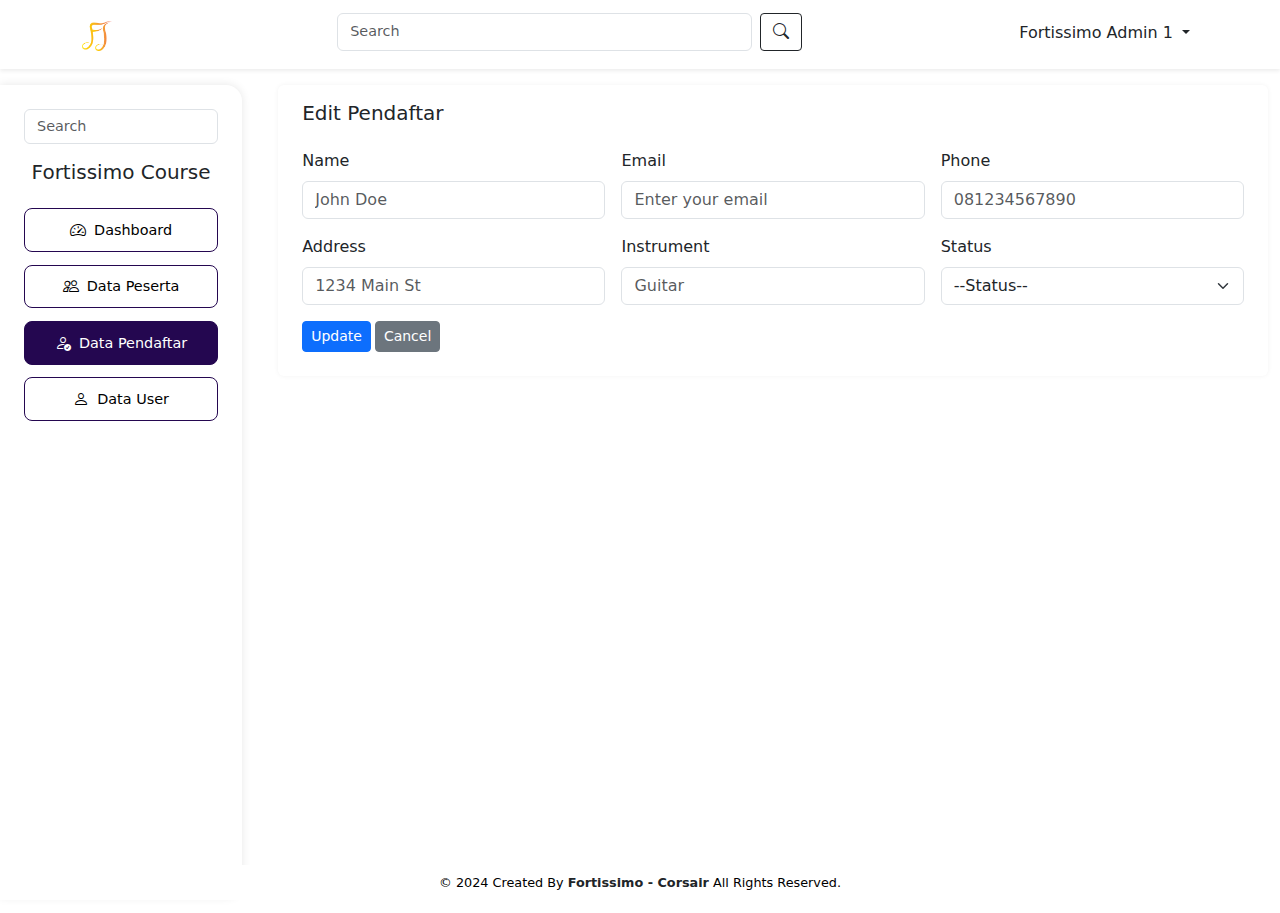
<file: fortissimo-admin/edit-pendaftar.html>
<!DOCTYPE html>
<html lang="en">
  <head>
    <meta charset="UTF-8" />
    <meta name="viewport" content="width=device-width, initial-scale=1.0" />
    <title>Fortissimo - Edit Pendaftar</title>
    <link href="https://cdn.jsdelivr.net/npm/bootstrap@5.3.3/dist/css/bootstrap.min.css" rel="stylesheet" integrity="sha384-QWTKZyjpPEjISv5WaRU9OFeRpok6YctnYmDr5pNlyT2bRjXh0JMhjY6hW+ALEwIH" crossorigin="anonymous" />
    <link rel="stylesheet" href="https://cdn.jsdelivr.net/npm/bootstrap-icons@1.11.3/font/bootstrap-icons.min.css" />
    <link rel="stylesheet" href="assets/css/style.css" />
  </head>
  <body>
    <!-- Navbar -->
    <nav class="navbar navbar-expand-lg bg-white shadow-sm">
      <div class="container">
        <button class="btn btn-sm btn-dark btn-toggle d-block d-md-none">
          <i class="bi bi-list fs-5"></i>
        </button>
        <a class="navbar-brand text-dark font-lora d-md-none" href="#">
          <img src="assets/images/logo.png" alt="Logo" width="30" height="30" class="d-inline-block align-text-top" />
        </a>
        <button class="navbar-toggler" type="button" data-bs-toggle="collapse" data-bs-target="#navbarSupportedContent" aria-controls="navbarSupportedContent" aria-expanded="false" aria-label="Toggle navigation">
          <span class="navbar-toggler-icon"></span>
        </button>
        <div class="collapse navbar-collapse" id="navbarSupportedContent">
          <div class="d-flex flex-md-row flex-column justify-content-between w-100">
            <a class="navbar-brand text-dark font-lora d-none d-md-block" href="#"><img src="assets/images/logo.png" alt="Logo" width="30" height="30" class="d-inline-block align-text-top" /></a>
            <ul class="navbar-nav mb-2 mb-lg-0 order-sm-last">
              <li class="nav-item dropdown">
                <a class="nav-link dropdown-toggle text-dark text-capitalize" href="javascript:void(0)" role="button" data-bs-toggle="dropdown" aria-expanded="false"> Fortissimo Admin 1 </a>
                <ul class="dropdown-menu dropdown-menu-lg-end">
                  <li>
                    <a class="dropdown-item" href="my-profile.html">My Profile</a>
                  </li>
                  <li>
                    <a class="dropdown-item" href="setting.html">Setting</a>
                  </li>
                  <hr class="dropdown-divider" />
                  <li>
                    <!-- onclick="event.preventDefault();this.closest('form').submit();" -->
                    <!-- @csrf -->
                    <form action="#" method="post">
                      <a class="dropdown-item" href="javascript:void(0)">Logout</a>
                    </form>
                  </li>
                </ul>
              </li>
            </ul>
            <div class="col-md-5">
              <form class="d-flex" role="search" action="" method="get">
                <input class="form-control format-search me-2" type="search" name="q" value="" placeholder="Search" aria-label="Search" />
                <button style="padding: 0.375rem 0.75rem" class="btn btn-sm btn-outline-dark" type="submit">
                  <i class="bi bi-search fs-6"></i>
                </button>
              </form>
            </div>
          </div>
        </div>
      </div>
    </nav>
    <!-- End Navbar -->

    <section>
      <div class="d-flex py-3 gap-4 container-dashboard">
        <!-- Sidebar -->
        <div class="sidebar">
          <div class="sidebar-header">
            <form action="" method="get">
              <input class="form-control format-search" type="search" name="q" value="" placeholder="Search" aria-label="Search" />
            </form>
            <h5 class="text-center my-3">Fortissimo Course</h5>
          </div>
          <ul class="list-unstyled components mt-4">
            <li>
              <a class="d-flex align-items-center justify-content-center gap-2" href="index.html">
                <i class="bi bi-speedometer2 fs-6"></i>
                <span>Dashboard</span>
              </a>
            </li>
            <li>
              <a class="d-flex align-items-center justify-content-center gap-2" href="data-peserta.html">
                <i class="bi bi-people fs-6"></i>
                <span>Data Peserta</span>
              </a>
            </li>
            <li class="active">
              <a class="d-flex align-items-center justify-content-center gap-2" href="data-pendaftar.html">
                <i class="bi bi-person-check fs-6"></i>
                <span>Data Pendaftar</span>
              </a>
            </li>
            <li>
              <a class="d-flex align-items-center justify-content-center gap-2" href="data-user.html">
                <i class="bi bi-person fs-6"></i>
                <span>Data User</span>
              </a>
            </li>
          </ul>
        </div>
        <!-- end sidebar -->

        <!-- content -->
        <div class="container">
          <div class="row">
            <div class="col-12">
              <!-- Section form -->
              <div class="section-form">
                <div class="card border-0 format-shadow p-2">
                  <div class="card-header bg-white border-0">
                    <h5 class="m-0">Edit Pendaftar</h5>
                  </div>
                  <div class="card-body">
                    <form class="row g-3">
                      <div class="col-md-4">
                        <label for="inputName" class="form-label">Name</label>
                        <input type="text" class="form-control" id="inputName" placeholder="John Doe" />
                      </div>
                      <div class="col-md-4">
                        <label for="inputEmail4" class="form-label">Email</label>
                        <input type="email" class="form-control" id="inputEmail4" placeholder="Enter your email" />
                      </div>
                      <div class="col-md-4">
                        <label for="inputPhone" class="form-label">Phone</label>
                        <input type="text" class="form-control" id="inputPhone" placeholder="081234567890" />
                      </div>
                      <div class="col-md-4">
                        <label for="inputAddress" class="form-label">Address</label>
                        <input type="text" class="form-control" id="inputAddress" placeholder="1234 Main St" />
                      </div>
                      <div class="col-md-4">
                        <label for="inputInstrument" class="form-label">Instrument</label>
                        <input type="text" class="form-control" id="inputInstrument" placeholder="Guitar" />
                      </div>
                      <div class="col-md-4">
                        <label for="inputPassword" class="form-label">Status</label>
                        <select class="form-select" aria-label="Default select example">
                          <option selected>--Status--</option>
                          <option value="1">Pending</option>
                          <option value="2">Diterima</option>
                        </select>
                      </div>
                      <div class="col-12">
                        <div class="col-12">
                          <div class="d-flex align-items-center gap-1">
                            <button type="submit" class="btn btn-sm btn-primary">Update</button>
                            <a href="data-pendaftar.html" class="btn btn-sm btn-secondary">Cancel</a>
                          </div>
                        </div>
                      </div>
                    </form>
                  </div>
                </div>
              </div>
            </div>
          </div>
        </div>
        <!-- end content -->
      </div>
    </section>

    <!-- Footer -->
    <footer>
      <div class="container">
        <div class="d-flex justify-content-center">
          <p class="m-0">
            © 2024 Created By
            <a href="#" class="fw-semibold text-decoration-none text-dark" target="_blank">Fortissimo - Corsair</a>
            All Rights Reserved.
          </p>
        </div>
      </div>
    </footer>
    <!-- End Footer -->

    <!-- modal -->
    <div class="modal fade" id="exampleModal" tabindex="-1" aria-labelledby="exampleModalLabel" aria-hidden="true">
      <div class="modal-dialog">
        <div class="modal-content">
          <div class="modal-header">
            <h1 class="modal-title fs-5" id="exampleModalLabel">Hapus Data</h1>
            <button type="button" class="btn-close" data-bs-dismiss="modal" aria-label="Close"></button>
          </div>
          <div class="modal-body">
            <p>Apakah anda yakin ingin menghapus data ini?</p>
          </div>
          <div class="modal-footer">
            <button type="button" class="btn btn-sm btn-secondary" data-bs-dismiss="modal">Tidak</button>
            <button type="button" class="btn btn-sm btn-danger">Hapus</button>
          </div>
        </div>
      </div>
    </div>
    <!-- end modal -->

    <script src="https://cdn.jsdelivr.net/npm/jquery@3.6.0/dist/jquery.min.js"></script>
    <script src="https://cdn.jsdelivr.net/npm/bootstrap@5.3.3/dist/js/bootstrap.bundle.min.js" integrity="sha384-YvpcrYf0tY3lHB60NNkmXc5s9fDVZLESaAA55NDzOxhy9GkcIdslK1eN7N6jIeHz" crossorigin="anonymous"></script>
    <script src="https://cdn.jsdelivr.net/npm/@popperjs/core@2.11.8/dist/umd/popper.min.js" integrity="sha384-I7E8VVD/ismYTF4hNIPjVp/Zjvgyol6VFvRkX/vR+Vc4jQkC+hVqc2pM8ODewa9r" crossorigin="anonymous"></script>

    <script>
      // Toggle sidebar pada resolusi ponsel
      $(".btn-toggle").on("click", function () {
        $(".sidebar").toggleClass("show");
      });
    </script>
  </body>
</html>
</file>
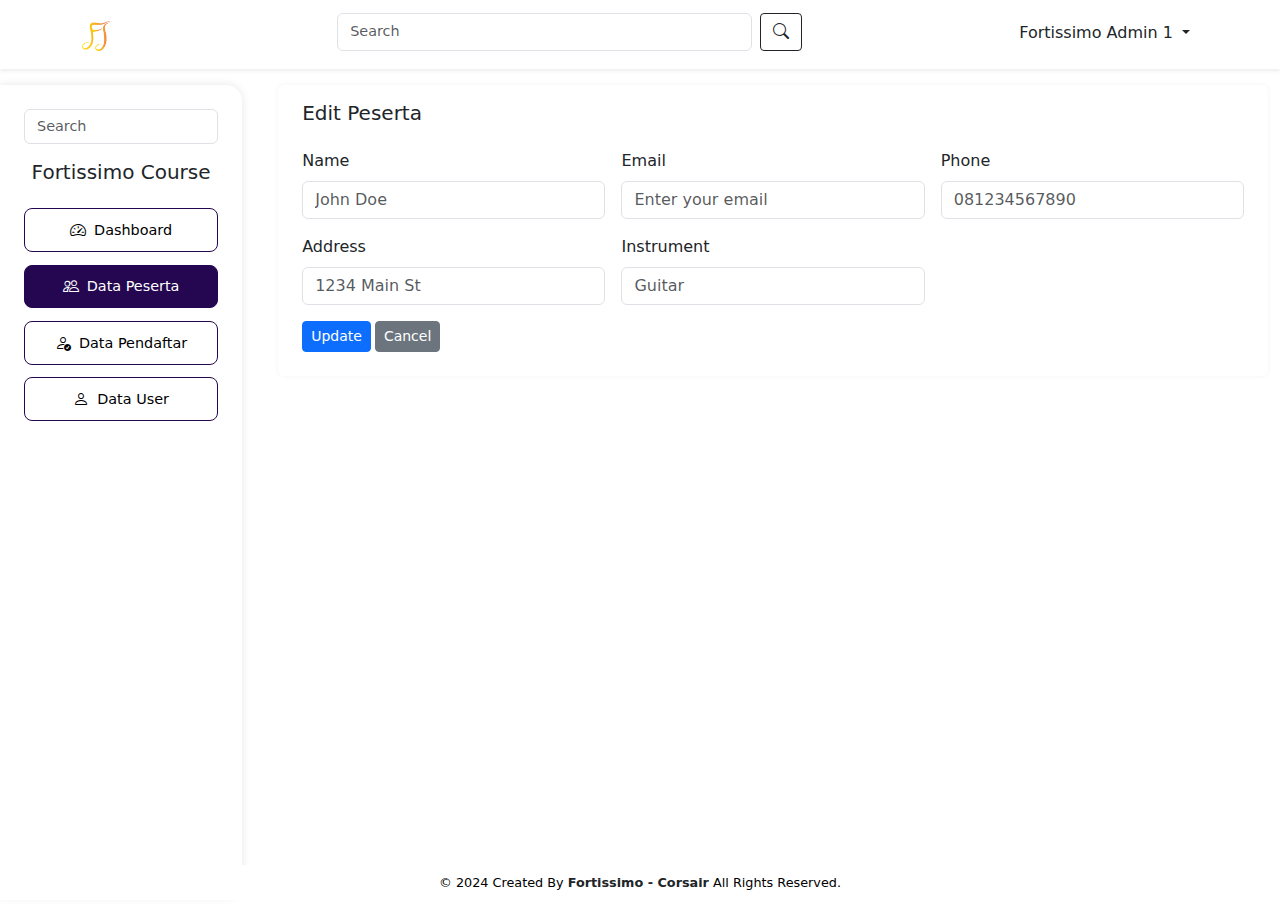
<file: fortissimo-admin/edit-peserta.html>
<!DOCTYPE html>
<html lang="en">
  <head>
    <meta charset="UTF-8" />
    <meta name="viewport" content="width=device-width, initial-scale=1.0" />
    <title>Fortissimo - Edit Peserta</title>
    <link href="https://cdn.jsdelivr.net/npm/bootstrap@5.3.3/dist/css/bootstrap.min.css" rel="stylesheet" integrity="sha384-QWTKZyjpPEjISv5WaRU9OFeRpok6YctnYmDr5pNlyT2bRjXh0JMhjY6hW+ALEwIH" crossorigin="anonymous" />
    <link rel="stylesheet" href="https://cdn.jsdelivr.net/npm/bootstrap-icons@1.11.3/font/bootstrap-icons.min.css" />
    <link rel="stylesheet" href="assets/css/style.css" />
  </head>
  <body>
    <!-- Navbar -->
    <nav class="navbar navbar-expand-lg bg-white shadow-sm">
      <div class="container">
        <button class="btn btn-sm btn-dark btn-toggle d-block d-md-none">
          <i class="bi bi-list fs-5"></i>
        </button>
        <a class="navbar-brand text-dark font-lora d-md-none" href="#">
          <img src="assets/images/logo.png" alt="Logo" width="30" height="30" class="d-inline-block align-text-top" />
        </a>
        <button class="navbar-toggler" type="button" data-bs-toggle="collapse" data-bs-target="#navbarSupportedContent" aria-controls="navbarSupportedContent" aria-expanded="false" aria-label="Toggle navigation">
          <span class="navbar-toggler-icon"></span>
        </button>
        <div class="collapse navbar-collapse" id="navbarSupportedContent">
          <div class="d-flex flex-md-row flex-column justify-content-between w-100">
            <a class="navbar-brand text-dark font-lora d-none d-md-block" href="#"><img src="assets/images/logo.png" alt="Logo" width="30" height="30" class="d-inline-block align-text-top" /></a>
            <ul class="navbar-nav mb-2 mb-lg-0 order-sm-last">
              <li class="nav-item dropdown">
                <a class="nav-link dropdown-toggle text-dark text-capitalize" href="javascript:void(0)" role="button" data-bs-toggle="dropdown" aria-expanded="false"> Fortissimo Admin 1 </a>
                <ul class="dropdown-menu dropdown-menu-lg-end">
                  <li>
                    <a class="dropdown-item" href="my-profile.html">My Profile</a>
                  </li>
                  <li>
                    <a class="dropdown-item" href="setting.html">Setting</a>
                  </li>
                  <hr class="dropdown-divider" />
                  <li>
                    <!-- onclick="event.preventDefault();this.closest('form').submit();" -->
                    <!-- @csrf -->
                    <form action="#" method="post">
                      <a class="dropdown-item" href="javascript:void(0)">Logout</a>
                    </form>
                  </li>
                </ul>
              </li>
            </ul>
            <div class="col-md-5">
              <form class="d-flex" role="search" action="" method="get">
                <input class="form-control format-search me-2" type="search" name="q" value="" placeholder="Search" aria-label="Search" />
                <button style="padding: 0.375rem 0.75rem" class="btn btn-sm btn-outline-dark" type="submit">
                  <i class="bi bi-search fs-6"></i>
                </button>
              </form>
            </div>
          </div>
        </div>
      </div>
    </nav>
    <!-- End Navbar -->

    <section>
      <div class="d-flex py-3 gap-4 container-dashboard">
        <!-- Sidebar -->
        <div class="sidebar">
          <div class="sidebar-header">
            <form action="" method="get">
              <input class="form-control format-search" type="search" name="q" value="" placeholder="Search" aria-label="Search" />
            </form>
            <h5 class="text-center my-3">Fortissimo Course</h5>
          </div>
          <ul class="list-unstyled components mt-4">
            <li>
              <a class="d-flex align-items-center justify-content-center gap-2" href="index.html">
                <i class="bi bi-speedometer2 fs-6"></i>
                <span>Dashboard</span>
              </a>
            </li>
            <li class="active">
              <a class="d-flex align-items-center justify-content-center gap-2" href="data-peserta.html">
                <i class="bi bi-people fs-6"></i>
                <span>Data Peserta</span>
              </a>
            </li>
            <li>
              <a class="d-flex align-items-center justify-content-center gap-2" href="data-pendaftar.html">
                <i class="bi bi-person-check fs-6"></i>
                <span>Data Pendaftar</span>
              </a>
            </li>
            <li>
              <a class="d-flex align-items-center justify-content-center gap-2" href="data-user.html">
                <i class="bi bi-person fs-6"></i>
                <span>Data User</span>
              </a>
            </li>
          </ul>
        </div>
        <!-- end sidebar -->

        <!-- content -->
        <div class="container">
          <div class="row">
            <div class="col-12">
              <!-- Section form -->
              <div class="section-form">
                <div class="card border-0 format-shadow p-2">
                  <div class="card-header bg-white border-0">
                    <h5 class="m-0">Edit Peserta</h5>
                  </div>
                  <div class="card-body">
                    <form class="row g-3">
                      <div class="col-md-4">
                        <label for="inputName" class="form-label">Name</label>
                        <input type="text" class="form-control" id="inputName" placeholder="John Doe" />
                      </div>
                      <div class="col-md-4">
                        <label for="inputEmail4" class="form-label">Email</label>
                        <input type="email" class="form-control" id="inputEmail4" placeholder="Enter your email" />
                      </div>
                      <div class="col-md-4">
                        <label for="inputPhone" class="form-label">Phone</label>
                        <input type="text" class="form-control" id="inputPhone" placeholder="081234567890" />
                      </div>
                      <div class="col-md-4">
                        <label for="inputAddress" class="form-label">Address</label>
                        <input type="text" class="form-control" id="inputAddress" placeholder="1234 Main St" />
                      </div>
                      <div class="col-md-4">
                        <label for="inputInstrument" class="form-label">Instrument</label>
                        <input type="text" class="form-control" id="inputInstrument" placeholder="Guitar" />
                      </div>
                      <div class="col-12">
                        <div class="d-flex align-items-center gap-1">
                          <button type="submit" class="btn btn-sm btn-primary">Update</button>
                          <a href="data-peserta.html" class="btn btn-sm btn-secondary">Cancel</a>
                        </div>
                      </div>
                    </form>
                  </div>
                </div>
              </div>
            </div>
          </div>
        </div>
        <!-- end content -->
      </div>
    </section>

    <!-- Footer -->
    <footer>
      <div class="container">
        <div class="d-flex justify-content-center">
          <p class="m-0">
            © 2024 Created By
            <a href="#" class="fw-semibold text-decoration-none text-dark" target="_blank">Fortissimo - Corsair</a>
            All Rights Reserved.
          </p>
        </div>
      </div>
    </footer>
    <!-- End Footer -->

    <!-- modal -->
    <div class="modal fade" id="exampleModal" tabindex="-1" aria-labelledby="exampleModalLabel" aria-hidden="true">
      <div class="modal-dialog">
        <div class="modal-content">
          <div class="modal-header">
            <h1 class="modal-title fs-5" id="exampleModalLabel">Hapus Data</h1>
            <button type="button" class="btn-close" data-bs-dismiss="modal" aria-label="Close"></button>
          </div>
          <div class="modal-body">
            <p>Apakah anda yakin ingin menghapus data ini?</p>
          </div>
          <div class="modal-footer">
            <button type="button" class="btn btn-sm btn-secondary" data-bs-dismiss="modal">Tidak</button>
            <button type="button" class="btn btn-sm btn-danger">Hapus</button>
          </div>
        </div>
      </div>
    </div>
    <!-- end modal -->

    <script src="https://cdn.jsdelivr.net/npm/jquery@3.6.0/dist/jquery.min.js"></script>
    <script src="https://cdn.jsdelivr.net/npm/bootstrap@5.3.3/dist/js/bootstrap.bundle.min.js" integrity="sha384-YvpcrYf0tY3lHB60NNkmXc5s9fDVZLESaAA55NDzOxhy9GkcIdslK1eN7N6jIeHz" crossorigin="anonymous"></script>
    <script src="https://cdn.jsdelivr.net/npm/@popperjs/core@2.11.8/dist/umd/popper.min.js" integrity="sha384-I7E8VVD/ismYTF4hNIPjVp/Zjvgyol6VFvRkX/vR+Vc4jQkC+hVqc2pM8ODewa9r" crossorigin="anonymous"></script>

    <script>
      // Toggle sidebar pada resolusi ponsel
      $(".btn-toggle").on("click", function () {
        $(".sidebar").toggleClass("show");
      });
    </script>
  </body>
</html>
</file>
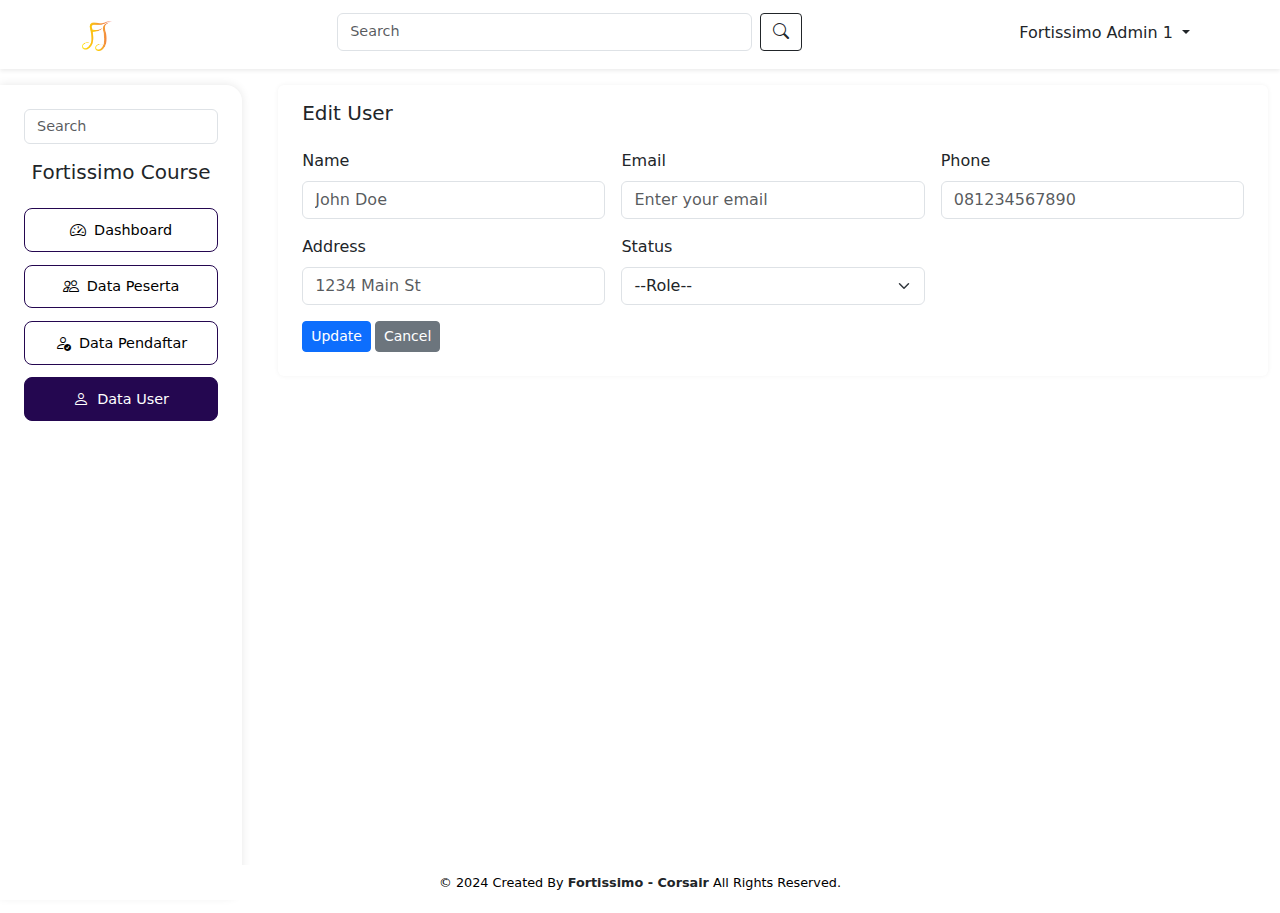
<file: fortissimo-admin/edit-user.html>
<!DOCTYPE html>
<html lang="en">
  <head>
    <meta charset="UTF-8" />
    <meta name="viewport" content="width=device-width, initial-scale=1.0" />
    <title>Fortissimo - Edit user</title>
    <link href="https://cdn.jsdelivr.net/npm/bootstrap@5.3.3/dist/css/bootstrap.min.css" rel="stylesheet" integrity="sha384-QWTKZyjpPEjISv5WaRU9OFeRpok6YctnYmDr5pNlyT2bRjXh0JMhjY6hW+ALEwIH" crossorigin="anonymous" />
    <link rel="stylesheet" href="https://cdn.jsdelivr.net/npm/bootstrap-icons@1.11.3/font/bootstrap-icons.min.css" />
    <link rel="stylesheet" href="assets/css/style.css" />
  </head>
  <body>
    <!-- Navbar -->
    <nav class="navbar navbar-expand-lg bg-white shadow-sm">
      <div class="container">
        <button class="btn btn-sm btn-dark btn-toggle d-block d-md-none">
          <i class="bi bi-list fs-5"></i>
        </button>
        <a class="navbar-brand text-dark font-lora d-md-none" href="#">
          <img src="assets/images/logo.png" alt="Logo" width="30" height="30" class="d-inline-block align-text-top" />
        </a>
        <button class="navbar-toggler" type="button" data-bs-toggle="collapse" data-bs-target="#navbarSupportedContent" aria-controls="navbarSupportedContent" aria-expanded="false" aria-label="Toggle navigation">
          <span class="navbar-toggler-icon"></span>
        </button>
        <div class="collapse navbar-collapse" id="navbarSupportedContent">
          <div class="d-flex flex-md-row flex-column justify-content-between w-100">
            <a class="navbar-brand text-dark font-lora d-none d-md-block" href="#"><img src="assets/images/logo.png" alt="Logo" width="30" height="30" class="d-inline-block align-text-top" /></a>
            <ul class="navbar-nav mb-2 mb-lg-0 order-sm-last">
              <li class="nav-item dropdown">
                <a class="nav-link dropdown-toggle text-dark text-capitalize" href="javascript:void(0)" role="button" data-bs-toggle="dropdown" aria-expanded="false"> Fortissimo Admin 1 </a>
                <ul class="dropdown-menu dropdown-menu-lg-end">
                  <li>
                    <a class="dropdown-item" href="my-profile.html">My Profile</a>
                  </li>
                  <li>
                    <a class="dropdown-item" href="setting.html">Setting</a>
                  </li>
                  <hr class="dropdown-divider" />
                  <li>
                    <!-- onclick="event.preventDefault();this.closest('form').submit();" -->
                    <!-- @csrf -->
                    <form action="#" method="post">
                      <a class="dropdown-item" href="javascript:void(0)">Logout</a>
                    </form>
                  </li>
                </ul>
              </li>
            </ul>
            <div class="col-md-5">
              <form class="d-flex" role="search" action="" method="get">
                <input class="form-control format-search me-2" type="search" name="q" value="" placeholder="Search" aria-label="Search" />
                <button style="padding: 0.375rem 0.75rem" class="btn btn-sm btn-outline-dark" type="submit">
                  <i class="bi bi-search fs-6"></i>
                </button>
              </form>
            </div>
          </div>
        </div>
      </div>
    </nav>
    <!-- End Navbar -->

    <section>
      <div class="d-flex py-3 gap-4 container-dashboard">
        <!-- Sidebar -->
        <div class="sidebar">
          <div class="sidebar-header">
            <form action="" method="get">
              <input class="form-control format-search" type="search" name="q" value="" placeholder="Search" aria-label="Search" />
            </form>
            <h5 class="text-center my-3">Fortissimo Course</h5>
          </div>
          <ul class="list-unstyled components mt-4">
            <li>
              <a class="d-flex align-items-center justify-content-center gap-2" href="index.html">
                <i class="bi bi-speedometer2 fs-6"></i>
                <span>Dashboard</span>
              </a>
            </li>
            <li>
              <a class="d-flex align-items-center justify-content-center gap-2" href="data-peserta.html">
                <i class="bi bi-people fs-6"></i>
                <span>Data Peserta</span>
              </a>
            </li>
            <li>
              <a class="d-flex align-items-center justify-content-center gap-2" href="data-pendaftar.html">
                <i class="bi bi-person-check fs-6"></i>
                <span>Data Pendaftar</span>
              </a>
            </li>
            <li class="active">
              <a class="d-flex align-items-center justify-content-center gap-2" href="data-user.html">
                <i class="bi bi-person fs-6"></i>
                <span>Data User</span>
              </a>
            </li>
          </ul>
        </div>
        <!-- end sidebar -->

        <!-- content -->
        <div class="container">
          <div class="row">
            <div class="col-12">
              <!-- Section form -->
              <div class="section-form">
                <div class="card border-0 format-shadow p-2">
                  <div class="card-header bg-white border-0">
                    <h5 class="m-0">Edit User</h5>
                  </div>
                  <div class="card-body">
                    <form class="row g-3">
                      <div class="col-md-4">
                        <label for="inputName" class="form-label">Name</label>
                        <input type="text" class="form-control" id="inputName" placeholder="John Doe" />
                      </div>
                      <div class="col-md-4">
                        <label for="inputEmail4" class="form-label">Email</label>
                        <input type="email" class="form-control" id="inputEmail4" placeholder="Enter your email" />
                      </div>
                      <div class="col-md-4">
                        <label for="inputPhone" class="form-label">Phone</label>
                        <input type="text" class="form-control" id="inputPhone" placeholder="081234567890" />
                      </div>
                      <div class="col-md-4">
                        <label for="inputAddress" class="form-label">Address</label>
                        <input type="text" class="form-control" id="inputAddress" placeholder="1234 Main St" />
                      </div>
                      <div class="col-md-4">
                        <label for="inputPassword" class="form-label">Status</label>
                        <select class="form-select" aria-label="Default select example">
                          <option selected>--Role--</option>
                          <option value="1">Admin</option>
                          <option value="2">Peserta</option>
                        </select>
                      </div>
                      <div class="col-12">
                        <div class="col-12">
                          <div class="d-flex align-items-center gap-1">
                            <button type="submit" class="btn btn-sm btn-primary">Update</button>
                            <a href="data-user.html" class="btn btn-sm btn-secondary">Cancel</a>
                          </div>
                        </div>
                      </div>
                    </form>
                  </div>
                </div>
              </div>
            </div>
          </div>
        </div>
        <!-- end content -->
      </div>
    </section>

    <!-- Footer -->
    <footer>
      <div class="container">
        <div class="d-flex justify-content-center">
          <p class="m-0">
            © 2024 Created By
            <a href="#" class="fw-semibold text-decoration-none text-dark" target="_blank">Fortissimo - Corsair</a>
            All Rights Reserved.
          </p>
        </div>
      </div>
    </footer>
    <!-- End Footer -->

    <!-- modal -->
    <div class="modal fade" id="exampleModal" tabindex="-1" aria-labelledby="exampleModalLabel" aria-hidden="true">
      <div class="modal-dialog">
        <div class="modal-content">
          <div class="modal-header">
            <h1 class="modal-title fs-5" id="exampleModalLabel">Hapus Data</h1>
            <button type="button" class="btn-close" data-bs-dismiss="modal" aria-label="Close"></button>
          </div>
          <div class="modal-body">
            <p>Apakah anda yakin ingin menghapus data ini?</p>
          </div>
          <div class="modal-footer">
            <button type="button" class="btn btn-sm btn-secondary" data-bs-dismiss="modal">Tidak</button>
            <button type="button" class="btn btn-sm btn-danger">Hapus</button>
          </div>
        </div>
      </div>
    </div>
    <!-- end modal -->

    <script src="https://cdn.jsdelivr.net/npm/jquery@3.6.0/dist/jquery.min.js"></script>
    <script src="https://cdn.jsdelivr.net/npm/bootstrap@5.3.3/dist/js/bootstrap.bundle.min.js" integrity="sha384-YvpcrYf0tY3lHB60NNkmXc5s9fDVZLESaAA55NDzOxhy9GkcIdslK1eN7N6jIeHz" crossorigin="anonymous"></script>
    <script src="https://cdn.jsdelivr.net/npm/@popperjs/core@2.11.8/dist/umd/popper.min.js" integrity="sha384-I7E8VVD/ismYTF4hNIPjVp/Zjvgyol6VFvRkX/vR+Vc4jQkC+hVqc2pM8ODewa9r" crossorigin="anonymous"></script>

    <script>
      // Toggle sidebar pada resolusi ponsel
      $(".btn-toggle").on("click", function () {
        $(".sidebar").toggleClass("show");
      });
    </script>
  </body>
</html>
</file>
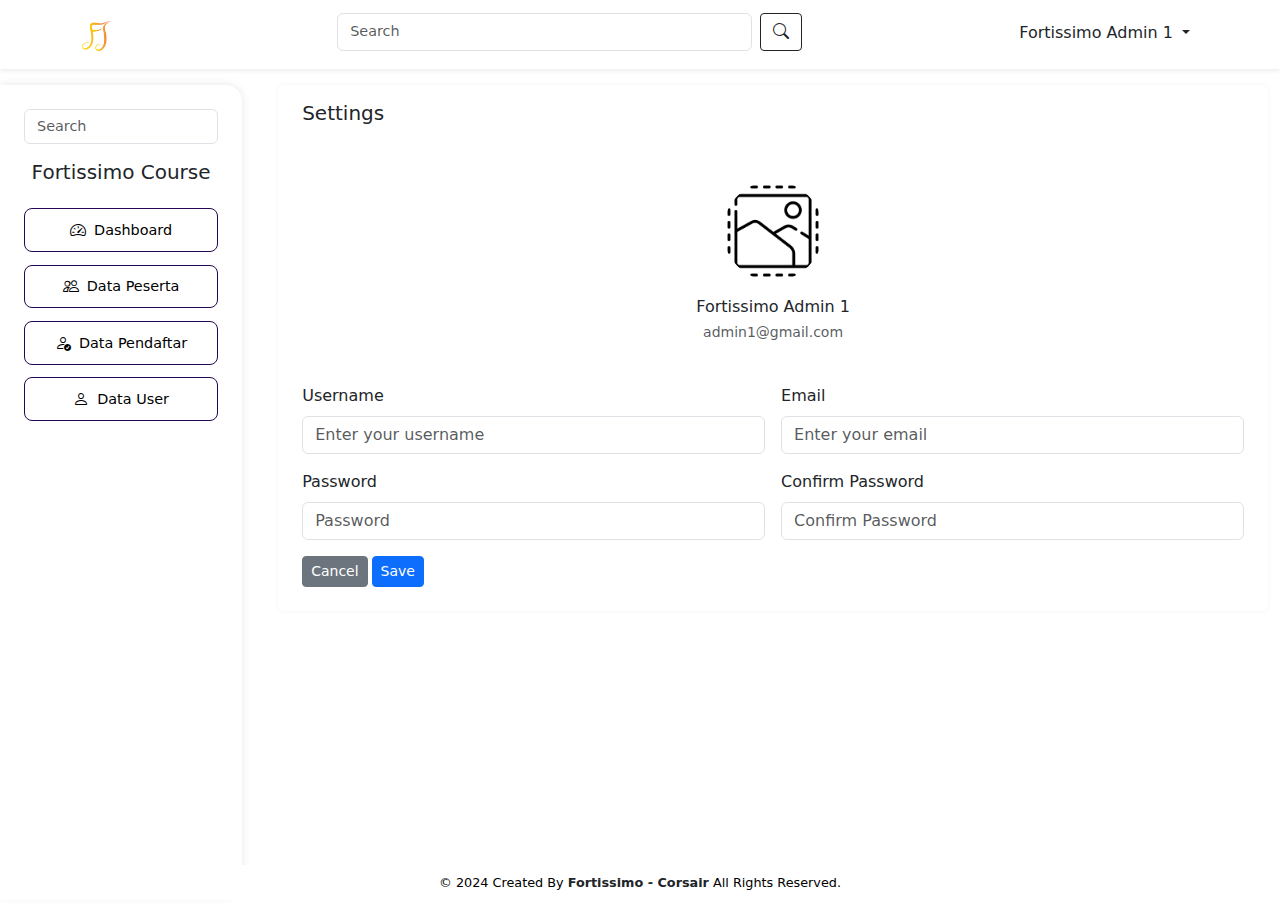
<file: fortissimo-admin/setting.html>
<!DOCTYPE html>
<html lang="en">
  <head>
    <meta charset="UTF-8" />
    <meta name="viewport" content="width=device-width, initial-scale=1.0" />
    <title>Fortissimo - Settings</title>
    <link href="https://cdn.jsdelivr.net/npm/bootstrap@5.3.3/dist/css/bootstrap.min.css" rel="stylesheet" integrity="sha384-QWTKZyjpPEjISv5WaRU9OFeRpok6YctnYmDr5pNlyT2bRjXh0JMhjY6hW+ALEwIH" crossorigin="anonymous" />
    <link rel="stylesheet" href="https://cdn.jsdelivr.net/npm/bootstrap-icons@1.11.3/font/bootstrap-icons.min.css" />
    <link rel="stylesheet" href="assets/css/style.css" />
  </head>
  <body>
    <!-- Navbar -->
    <nav class="navbar navbar-expand-lg bg-white shadow-sm">
      <div class="container">
        <button class="btn btn-sm btn-dark btn-toggle d-block d-md-none">
          <i class="bi bi-list fs-5"></i>
        </button>
        <a class="navbar-brand text-dark font-lora d-md-none" href="#">
          <img src="assets/images/logo.png" alt="Logo" width="30" height="30" class="d-inline-block align-text-top" />
        </a>
        <button class="navbar-toggler" type="button" data-bs-toggle="collapse" data-bs-target="#navbarSupportedContent" aria-controls="navbarSupportedContent" aria-expanded="false" aria-label="Toggle navigation">
          <span class="navbar-toggler-icon"></span>
        </button>
        <div class="collapse navbar-collapse" id="navbarSupportedContent">
          <div class="d-flex flex-md-row flex-column justify-content-between w-100">
            <a class="navbar-brand text-dark font-lora d-none d-md-block" href="#"> <img src="assets/images/logo.png" alt="Logo" width="30" height="30" class="d-inline-block align-text-top" /></a>
            <ul class="navbar-nav mb-2 mb-lg-0 order-sm-last">
              <li class="nav-item dropdown">
                <a class="nav-link dropdown-toggle text-dark text-capitalize" href="javascript:void(0)" role="button" data-bs-toggle="dropdown" aria-expanded="false"> Fortissimo Admin 1 </a>
                <ul class="dropdown-menu dropdown-menu-lg-end">
                  <li>
                    <a class="dropdown-item" href="my-profile.html">My Profile</a>
                  </li>
                  <li>
                    <a class="dropdown-item" href="setting.html">Setting</a>
                  </li>
                  <hr class="dropdown-divider" />
                  <li>
                    <!-- onclick="event.preventDefault();this.closest('form').submit();" -->
                    <!-- @csrf -->
                    <form action="#" method="post">
                      <a class="dropdown-item" href="javascript:void(0)">Logout</a>
                    </form>
                  </li>
                </ul>
              </li>
            </ul>
            <div class="col-md-5">
              <form class="d-flex" role="search" action="" method="get">
                <input class="form-control format-search me-2" type="search" name="q" value="" placeholder="Search" aria-label="Search" />
                <button style="padding: 0.375rem 0.75rem" class="btn btn-sm btn-outline-dark" type="submit">
                  <i class="bi bi-search fs-6"></i>
                </button>
              </form>
            </div>
          </div>
        </div>
      </div>
    </nav>
    <!-- End Navbar -->

    <section>
      <div class="d-flex py-3 gap-4 container-dashboard">
        <!-- Sidebar -->
        <div class="sidebar">
          <div class="sidebar-header">
            <form action="" method="get">
              <input class="form-control format-search" type="search" name="q" value="" placeholder="Search" aria-label="Search" />
            </form>
            <h5 class="text-center my-3">Fortissimo Course</h5>
          </div>
          <ul class="list-unstyled components mt-4">
            <li>
              <a class="d-flex align-items-center justify-content-center gap-2" href="index.html">
                <i class="bi bi-speedometer2 fs-6"></i>
                <span>Dashboard</span>
              </a>
            </li>
            <li>
              <a class="d-flex align-items-center justify-content-center gap-2" href="data-peserta.html">
                <i class="bi bi-people fs-6"></i>
                <span>Data Peserta</span>
              </a>
            </li>
            <li>
              <a class="d-flex align-items-center justify-content-center gap-2" href="data-pendaftar.html">
                <i class="bi bi-person-check fs-6"></i>
                <span>Data Pendaftar</span>
              </a>
            </li>
            <li>
              <a class="d-flex align-items-center justify-content-center gap-2" href="data-user.html">
                <i class="bi bi-person fs-6"></i>
                <span>Data User</span>
              </a>
            </li>
          </ul>
        </div>
        <!-- end sidebar -->

        <!-- content -->
        <div class="container" style="margin-bottom: 5.5rem">
          <div class="row">
            <div class="col-12">
              <!-- Section form -->
              <div class="section-form">
                <div class="card border-0 format-shadow p-2">
                  <div class="card-header bg-white border-0">
                    <h5 class="m-0">Settings</h5>
                  </div>
                  <div class="card-image text-center m-auto bg-white border-0 mt-4 py-4">
                    <div class="position-relative">
                      <input type="file" style="position: absolute; opacity: 0; inset: 0" />
                      <img src="./assets/images/image.png" alt="profile" style="width: 100px; height: 100px; object-fit: cover" class="rounded-circle" />
                    </div>
                    <h6 class="mt-3 mb-1">Fortissimo Admin 1</h6>
                    <small class="text-muted">admin1@gmail.com</small>
                  </div>
                  <div class="card-body">
                    <form class="row g-3">
                      <div class="col-md-6">
                        <label for="inputUsername" class="form-label">Username</label>
                        <input type="text" class="form-control" id="inputUsername" placeholder="Enter your username" />
                      </div>
                      <div class="col-md-6">
                        <label for="inputEmail4" class="form-label">Email</label>
                        <input type="email" class="form-control" id="inputEmail4" placeholder="Enter your email" />
                      </div>
                      <div class="col-md-6">
                        <label for="inputPassword" class="form-label">Password</label>
                        <input type="password" class="form-control" id="inputPassword" placeholder="Password" />
                      </div>
                      <div class="col-md-6">
                        <label for="inputPassword" class="form-label">Confirm Password</label>
                        <input type="password" class="form-control" id="inputPassword" placeholder="Confirm Password" />
                      </div>
                      <div class="col-12">
                        <div class="d-flex align-items-center gap-1">
                          <a href="my-profile.html" class="btn btn-sm btn-secondary">Cancel</a>
                          <button type="submit" class="btn btn-sm btn-primary">Save</button>
                        </div>
                      </div>
                    </form>
                  </div>
                </div>
              </div>
            </div>
          </div>
        </div>
        <!-- end content -->
      </div>
    </section>

    <!-- Footer -->
    <footer>
      <div class="container">
        <div class="d-flex justify-content-center">
          <p class="m-0">
            © 2024 Created By
            <a href="#" class="fw-semibold text-decoration-none text-dark" target="_blank">Fortissimo - Corsair</a>
            All Rights Reserved.
          </p>
        </div>
      </div>
    </footer>
    <!-- End Footer -->

    <!-- modal -->
    <div class="modal fade" id="exampleModal" tabindex="-1" aria-labelledby="exampleModalLabel" aria-hidden="true">
      <div class="modal-dialog">
        <div class="modal-content">
          <div class="modal-header">
            <h1 class="modal-title fs-5" id="exampleModalLabel">Hapus Data</h1>
            <button type="button" class="btn-close" data-bs-dismiss="modal" aria-label="Close"></button>
          </div>
          <div class="modal-body">
            <p>Apakah anda yakin ingin menghapus data ini?</p>
          </div>
          <div class="modal-footer">
            <button type="button" class="btn btn-sm btn-secondary" data-bs-dismiss="modal">Tidak</button>
            <button type="button" class="btn btn-sm btn-danger">Hapus</button>
          </div>
        </div>
      </div>
    </div>
    <!-- end modal -->

    <script src="https://cdn.jsdelivr.net/npm/jquery@3.6.0/dist/jquery.min.js"></script>
    <script src="https://cdn.jsdelivr.net/npm/bootstrap@5.3.3/dist/js/bootstrap.bundle.min.js" integrity="sha384-YvpcrYf0tY3lHB60NNkmXc5s9fDVZLESaAA55NDzOxhy9GkcIdslK1eN7N6jIeHz" crossorigin="anonymous"></script>
    <script src="https://cdn.jsdelivr.net/npm/@popperjs/core@2.11.8/dist/umd/popper.min.js" integrity="sha384-I7E8VVD/ismYTF4hNIPjVp/Zjvgyol6VFvRkX/vR+Vc4jQkC+hVqc2pM8ODewa9r" crossorigin="anonymous"></script>

    <script>
      // Toggle sidebar pada resolusi ponsel
      $(".btn-toggle").on("click", function () {
        $(".sidebar").toggleClass("show");
      });
    </script>
  </body>
</html>
</file>
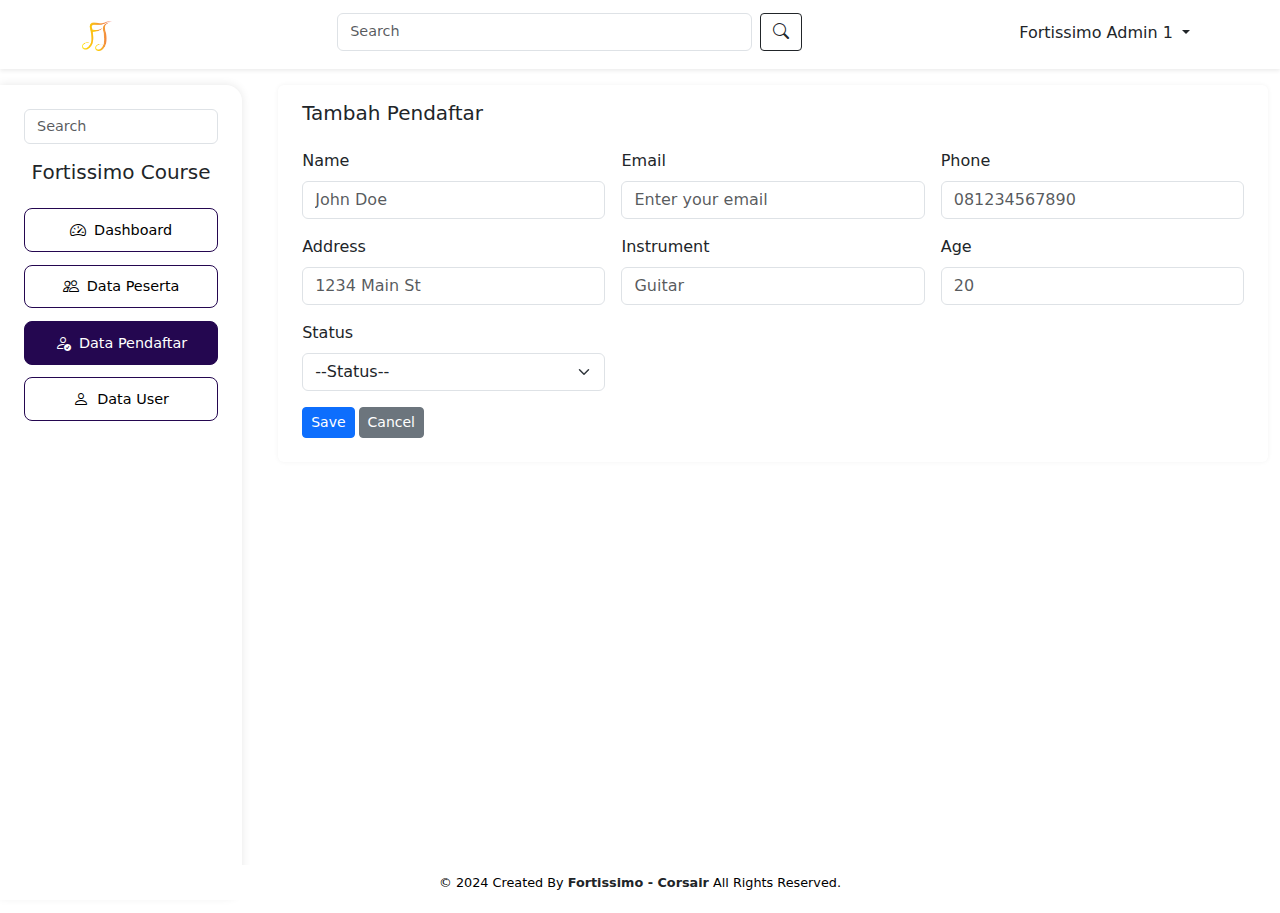
<file: fortissimo-admin/tambah-pendaftar.html>
<!DOCTYPE html>
<html lang="en">
  <head>
    <meta charset="UTF-8" />
    <meta name="viewport" content="width=device-width, initial-scale=1.0" />
    <title>Fortissimo - Tambah Pendaftar</title>
    <link href="https://cdn.jsdelivr.net/npm/bootstrap@5.3.3/dist/css/bootstrap.min.css" rel="stylesheet" integrity="sha384-QWTKZyjpPEjISv5WaRU9OFeRpok6YctnYmDr5pNlyT2bRjXh0JMhjY6hW+ALEwIH" crossorigin="anonymous" />
    <link rel="stylesheet" href="https://cdn.jsdelivr.net/npm/bootstrap-icons@1.11.3/font/bootstrap-icons.min.css" />
    <link rel="stylesheet" href="assets/css/style.css" />
  </head>
  <body>
    <!-- Navbar -->
    <nav class="navbar navbar-expand-lg bg-white shadow-sm">
      <div class="container">
        <button class="btn btn-sm btn-dark btn-toggle d-block d-md-none">
          <i class="bi bi-list fs-5"></i>
        </button>
        <a class="navbar-brand text-dark font-lora d-md-none" href="#">
          <img src="assets/images/logo.png" alt="Logo" width="30" height="30" class="d-inline-block align-text-top" />
        </a>
        <button class="navbar-toggler" type="button" data-bs-toggle="collapse" data-bs-target="#navbarSupportedContent" aria-controls="navbarSupportedContent" aria-expanded="false" aria-label="Toggle navigation">
          <span class="navbar-toggler-icon"></span>
        </button>
        <div class="collapse navbar-collapse" id="navbarSupportedContent">
          <div class="d-flex flex-md-row flex-column justify-content-between w-100">
            <a class="navbar-brand text-dark font-lora d-none d-md-block" href="#"><img src="assets/images/logo.png" alt="Logo" width="30" height="30" class="d-inline-block align-text-top" /></a>
            <ul class="navbar-nav mb-2 mb-lg-0 order-sm-last">
              <li class="nav-item dropdown">
                <a class="nav-link dropdown-toggle text-dark text-capitalize" href="javascript:void(0)" role="button" data-bs-toggle="dropdown" aria-expanded="false"> Fortissimo Admin 1 </a>
                <ul class="dropdown-menu dropdown-menu-lg-end">
                  <li>
                    <a class="dropdown-item" href="my-profile.html">My Profile</a>
                  </li>
                  <li>
                    <a class="dropdown-item" href="setting.html">Setting</a>
                  </li>
                  <hr class="dropdown-divider" />
                  <li>
                    <!-- onclick="event.preventDefault();this.closest('form').submit();" -->
                    <!-- @csrf -->
                    <form action="#" method="post">
                      <a class="dropdown-item" href="javascript:void(0)">Logout</a>
                    </form>
                  </li>
                </ul>
              </li>
            </ul>
            <div class="col-md-5">
              <form class="d-flex" role="search" action="" method="get">
                <input class="form-control format-search me-2" type="search" name="q" value="" placeholder="Search" aria-label="Search" />
                <button style="padding: 0.375rem 0.75rem" class="btn btn-sm btn-outline-dark" type="submit">
                  <i class="bi bi-search fs-6"></i>
                </button>
              </form>
            </div>
          </div>
        </div>
      </div>
    </nav>
    <!-- End Navbar -->

    <section>
      <div class="d-flex py-3 gap-4 container-dashboard">
        <!-- Sidebar -->
        <div class="sidebar">
          <div class="sidebar-header">
            <form action="" method="get">
              <input class="form-control format-search" type="search" name="q" value="" placeholder="Search" aria-label="Search" />
            </form>
            <h5 class="text-center my-3">Fortissimo Course</h5>
          </div>
          <ul class="list-unstyled components mt-4">
            <li>
              <a class="d-flex align-items-center justify-content-center gap-2" href="index.html">
                <i class="bi bi-speedometer2 fs-6"></i>
                <span>Dashboard</span>
              </a>
            </li>
            <li>
              <a class="d-flex align-items-center justify-content-center gap-2" href="data-peserta.html">
                <i class="bi bi-people fs-6"></i>
                <span>Data Peserta</span>
              </a>
            </li>
            <li class="active">
              <a class="d-flex align-items-center justify-content-center gap-2" href="data-pendaftar.html">
                <i class="bi bi-person-check fs-6"></i>
                <span>Data Pendaftar</span>
              </a>
            </li>
            <li>
              <a class="d-flex align-items-center justify-content-center gap-2" href="data-user.html">
                <i class="bi bi-person fs-6"></i>
                <span>Data User</span>
              </a>
            </li>
          </ul>
        </div>
        <!-- end sidebar -->

        <!-- content -->
        <div class="container">
          <div class="row">
            <div class="col-12">
              <!-- Section form -->
              <div class="section-form">
                <div class="card border-0 format-shadow p-2">
                  <div class="card-header bg-white border-0">
                    <h5 class="m-0">Tambah Pendaftar</h5>
                  </div>
                  <div class="card-body">
                    <form class="row g-3">
                      <div class="col-md-4">
                        <label for="inputName" class="form-label">Name</label>
                        <input type="text" class="form-control" id="inputName" placeholder="John Doe" />
                      </div>
                      <div class="col-md-4">
                        <label for="inputEmail4" class="form-label">Email</label>
                        <input type="email" class="form-control" id="inputEmail4" placeholder="Enter your email" />
                      </div>
                      <div class="col-md-4">
                        <label for="inputPhone" class="form-label">Phone</label>
                        <input type="text" class="form-control" id="inputPhone" placeholder="081234567890" />
                      </div>
                      <div class="col-md-4">
                        <label for="inputAddress" class="form-label">Address</label>
                        <input type="text" class="form-control" id="inputAddress" placeholder="1234 Main St" />
                      </div>
                      <div class="col-md-4">
                        <label for="inputInstrument" class="form-label">Instrument</label>
                        <input type="text" class="form-control" id="inputInstrument" placeholder="Guitar" />
                      </div>
                      <div class="col-md-4">
                        <label for="inputAge" class="form-label">Age</label>
                        <input type="number" class="form-control" id="inputAge" placeholder="20" />
                      </div>
                      <div class="col-md-4">
                        <label for="inputPassword" class="form-label">Status</label>
                        <select class="form-select" aria-label="Default select example">
                          <option selected>--Status--</option>
                          <option value="1">Pending</option>
                          <option value="2">Diterima</option>
                        </select>
                      </div>
                      <div class="col-12">
                        <div class="d-flex align-items-center gap-1">
                          <button type="submit" class="btn btn-sm btn-primary">Save</button>
                          <a href="data-pendaftar.html" class="btn btn-sm btn-secondary">Cancel</a>
                        </div>
                      </div>
                    </form>
                  </div>
                </div>
              </div>
            </div>
          </div>
        </div>
        <!-- end content -->
      </div>
    </section>

    <!-- Footer -->
    <footer>
      <div class="container">
        <div class="d-flex justify-content-center">
          <p class="m-0">
            © 2024 Created By
            <a href="#" class="fw-semibold text-decoration-none text-dark" target="_blank">Fortissimo - Corsair</a>
            All Rights Reserved.
          </p>
        </div>
      </div>
    </footer>
    <!-- End Footer -->

    <!-- modal -->
    <div class="modal fade" id="exampleModal" tabindex="-1" aria-labelledby="exampleModalLabel" aria-hidden="true">
      <div class="modal-dialog">
        <div class="modal-content">
          <div class="modal-header">
            <h1 class="modal-title fs-5" id="exampleModalLabel">Hapus Data</h1>
            <button type="button" class="btn-close" data-bs-dismiss="modal" aria-label="Close"></button>
          </div>
          <div class="modal-body">
            <p>Apakah anda yakin ingin menghapus data ini?</p>
          </div>
          <div class="modal-footer">
            <button type="button" class="btn btn-sm btn-secondary" data-bs-dismiss="modal">Tidak</button>
            <button type="button" class="btn btn-sm btn-danger">Hapus</button>
          </div>
        </div>
      </div>
    </div>
    <!-- end modal -->

    <script src="https://cdn.jsdelivr.net/npm/jquery@3.6.0/dist/jquery.min.js"></script>
    <script src="https://cdn.jsdelivr.net/npm/bootstrap@5.3.3/dist/js/bootstrap.bundle.min.js" integrity="sha384-YvpcrYf0tY3lHB60NNkmXc5s9fDVZLESaAA55NDzOxhy9GkcIdslK1eN7N6jIeHz" crossorigin="anonymous"></script>
    <script src="https://cdn.jsdelivr.net/npm/@popperjs/core@2.11.8/dist/umd/popper.min.js" integrity="sha384-I7E8VVD/ismYTF4hNIPjVp/Zjvgyol6VFvRkX/vR+Vc4jQkC+hVqc2pM8ODewa9r" crossorigin="anonymous"></script>

    <script>
      // Toggle sidebar pada resolusi ponsel
      $(".btn-toggle").on("click", function () {
        $(".sidebar").toggleClass("show");
      });
    </script>
  </body>
</html>
</file>
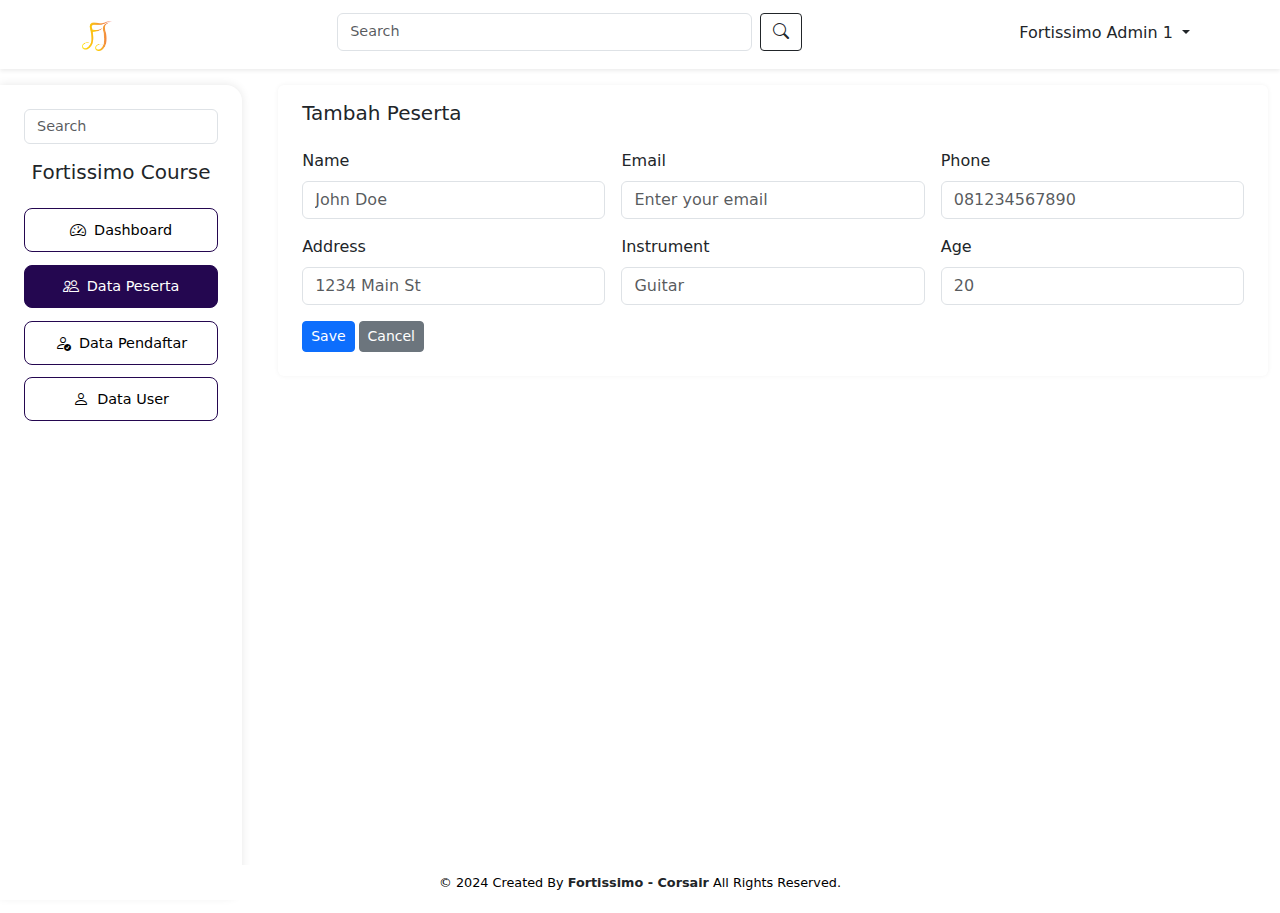
<file: fortissimo-admin/tambah-peserta.html>
<!DOCTYPE html>
<html lang="en">
  <head>
    <meta charset="UTF-8" />
    <meta name="viewport" content="width=device-width, initial-scale=1.0" />
    <title>Fortissimo - Tambah Peserta</title>
    <link href="https://cdn.jsdelivr.net/npm/bootstrap@5.3.3/dist/css/bootstrap.min.css" rel="stylesheet" integrity="sha384-QWTKZyjpPEjISv5WaRU9OFeRpok6YctnYmDr5pNlyT2bRjXh0JMhjY6hW+ALEwIH" crossorigin="anonymous" />
    <link rel="stylesheet" href="https://cdn.jsdelivr.net/npm/bootstrap-icons@1.11.3/font/bootstrap-icons.min.css" />
    <link rel="stylesheet" href="assets/css/style.css" />
  </head>
  <body>
    <!-- Navbar -->
    <nav class="navbar navbar-expand-lg bg-white shadow-sm">
      <div class="container">
        <button class="btn btn-sm btn-dark btn-toggle d-block d-md-none">
          <i class="bi bi-list fs-5"></i>
        </button>
        <a class="navbar-brand text-dark font-lora d-md-none" href="#">
          <img src="assets/images/logo.png" alt="Logo" width="30" height="30" class="d-inline-block align-text-top" />
        </a>
        <button class="navbar-toggler" type="button" data-bs-toggle="collapse" data-bs-target="#navbarSupportedContent" aria-controls="navbarSupportedContent" aria-expanded="false" aria-label="Toggle navigation">
          <span class="navbar-toggler-icon"></span>
        </button>
        <div class="collapse navbar-collapse" id="navbarSupportedContent">
          <div class="d-flex flex-md-row flex-column justify-content-between w-100">
            <a class="navbar-brand text-dark font-lora d-none d-md-block" href="#"><img src="assets/images/logo.png" alt="Logo" width="30" height="30" class="d-inline-block align-text-top" /></a>
            <ul class="navbar-nav mb-2 mb-lg-0 order-sm-last">
              <li class="nav-item dropdown">
                <a class="nav-link dropdown-toggle text-dark text-capitalize" href="javascript:void(0)" role="button" data-bs-toggle="dropdown" aria-expanded="false"> Fortissimo Admin 1 </a>
                <ul class="dropdown-menu dropdown-menu-lg-end">
                  <li>
                    <a class="dropdown-item" href="my-profile.html">My Profile</a>
                  </li>
                  <li>
                    <a class="dropdown-item" href="setting.html">Setting</a>
                  </li>
                  <hr class="dropdown-divider" />
                  <li>
                    <!-- onclick="event.preventDefault();this.closest('form').submit();" -->
                    <!-- @csrf -->
                    <form action="#" method="post">
                      <a class="dropdown-item" href="javascript:void(0)">Logout</a>
                    </form>
                  </li>
                </ul>
              </li>
            </ul>
            <div class="col-md-5">
              <form class="d-flex" role="search" action="" method="get">
                <input class="form-control format-search me-2" type="search" name="q" value="" placeholder="Search" aria-label="Search" />
                <button style="padding: 0.375rem 0.75rem" class="btn btn-sm btn-outline-dark" type="submit">
                  <i class="bi bi-search fs-6"></i>
                </button>
              </form>
            </div>
          </div>
        </div>
      </div>
    </nav>
    <!-- End Navbar -->

    <section>
      <div class="d-flex py-3 gap-4 container-dashboard">
        <!-- Sidebar -->
        <div class="sidebar">
          <div class="sidebar-header">
            <form action="" method="get">
              <input class="form-control format-search" type="search" name="q" value="" placeholder="Search" aria-label="Search" />
            </form>
            <h5 class="text-center my-3">Fortissimo Course</h5>
          </div>
          <ul class="list-unstyled components mt-4">
            <li>
              <a class="d-flex align-items-center justify-content-center gap-2" href="index.html">
                <i class="bi bi-speedometer2 fs-6"></i>
                <span>Dashboard</span>
              </a>
            </li>
            <li class="active">
              <a class="d-flex align-items-center justify-content-center gap-2" href="data-peserta.html">
                <i class="bi bi-people fs-6"></i>
                <span>Data Peserta</span>
              </a>
            </li>
            <li>
              <a class="d-flex align-items-center justify-content-center gap-2" href="data-pendaftar.html">
                <i class="bi bi-person-check fs-6"></i>
                <span>Data Pendaftar</span>
              </a>
            </li>
            <li>
              <a class="d-flex align-items-center justify-content-center gap-2" href="data-user.html">
                <i class="bi bi-person fs-6"></i>
                <span>Data User</span>
              </a>
            </li>
          </ul>
        </div>
        <!-- end sidebar -->

        <!-- content -->
        <div class="container">
          <div class="row">
            <div class="col-12">
              <!-- Section form -->
              <div class="section-form">
                <div class="card border-0 format-shadow p-2">
                  <div class="card-header bg-white border-0">
                    <h5 class="m-0">Tambah Peserta</h5>
                  </div>
                  <div class="card-body">
                    <form class="row g-3">
                      <div class="col-md-4">
                        <label for="inputName" class="form-label">Name</label>
                        <input type="text" class="form-control" id="inputName" placeholder="John Doe" />
                      </div>
                      <div class="col-md-4">
                        <label for="inputEmail4" class="form-label">Email</label>
                        <input type="email" class="form-control" id="inputEmail4" placeholder="Enter your email" />
                      </div>
                      <div class="col-md-4">
                        <label for="inputPhone" class="form-label">Phone</label>
                        <input type="text" class="form-control" id="inputPhone" placeholder="081234567890" />
                      </div>
                      <div class="col-md-4">
                        <label for="inputAddress" class="form-label">Address</label>
                        <input type="text" class="form-control" id="inputAddress" placeholder="1234 Main St" />
                      </div>
                      <div class="col-md-4">
                        <label for="inputInstrument" class="form-label">Instrument</label>
                        <input type="text" class="form-control" id="inputInstrument" placeholder="Guitar" />
                      </div>
                      <div class="col-md-4">
                        <label for="inputAge" class="form-label">Age</label>
                        <input type="number" class="form-control" id="inputAge" placeholder="20" />
                      </div>
                      <div class="col-12">
                        <div class="d-flex align-items-center gap-1">
                          <button type="submit" class="btn btn-sm btn-primary">Save</button>
                          <a href="data-peserta.html" class="btn btn-sm btn-secondary">Cancel</a>
                        </div>
                      </div>
                    </form>
                  </div>
                </div>
              </div>
            </div>
          </div>
        </div>
        <!-- end content -->
      </div>
    </section>

    <!-- Footer -->
    <footer>
      <div class="container">
        <div class="d-flex justify-content-center">
          <p class="m-0">
            © 2024 Created By
            <a href="#" class="fw-semibold text-decoration-none text-dark" target="_blank">Fortissimo - Corsair</a>
            All Rights Reserved.
          </p>
        </div>
      </div>
    </footer>
    <!-- End Footer -->

    <!-- modal -->
    <div class="modal fade" id="exampleModal" tabindex="-1" aria-labelledby="exampleModalLabel" aria-hidden="true">
      <div class="modal-dialog">
        <div class="modal-content">
          <div class="modal-header">
            <h1 class="modal-title fs-5" id="exampleModalLabel">Hapus Data</h1>
            <button type="button" class="btn-close" data-bs-dismiss="modal" aria-label="Close"></button>
          </div>
          <div class="modal-body">
            <p>Apakah anda yakin ingin menghapus data ini?</p>
          </div>
          <div class="modal-footer">
            <button type="button" class="btn btn-sm btn-secondary" data-bs-dismiss="modal">Tidak</button>
            <button type="button" class="btn btn-sm btn-danger">Hapus</button>
          </div>
        </div>
      </div>
    </div>
    <!-- end modal -->

    <script src="https://cdn.jsdelivr.net/npm/jquery@3.6.0/dist/jquery.min.js"></script>
    <script src="https://cdn.jsdelivr.net/npm/bootstrap@5.3.3/dist/js/bootstrap.bundle.min.js" integrity="sha384-YvpcrYf0tY3lHB60NNkmXc5s9fDVZLESaAA55NDzOxhy9GkcIdslK1eN7N6jIeHz" crossorigin="anonymous"></script>
    <script src="https://cdn.jsdelivr.net/npm/@popperjs/core@2.11.8/dist/umd/popper.min.js" integrity="sha384-I7E8VVD/ismYTF4hNIPjVp/Zjvgyol6VFvRkX/vR+Vc4jQkC+hVqc2pM8ODewa9r" crossorigin="anonymous"></script>

    <script>
      // Toggle sidebar pada resolusi ponsel
      $(".btn-toggle").on("click", function () {
        $(".sidebar").toggleClass("show");
      });
    </script>
  </body>
</html>
</file>
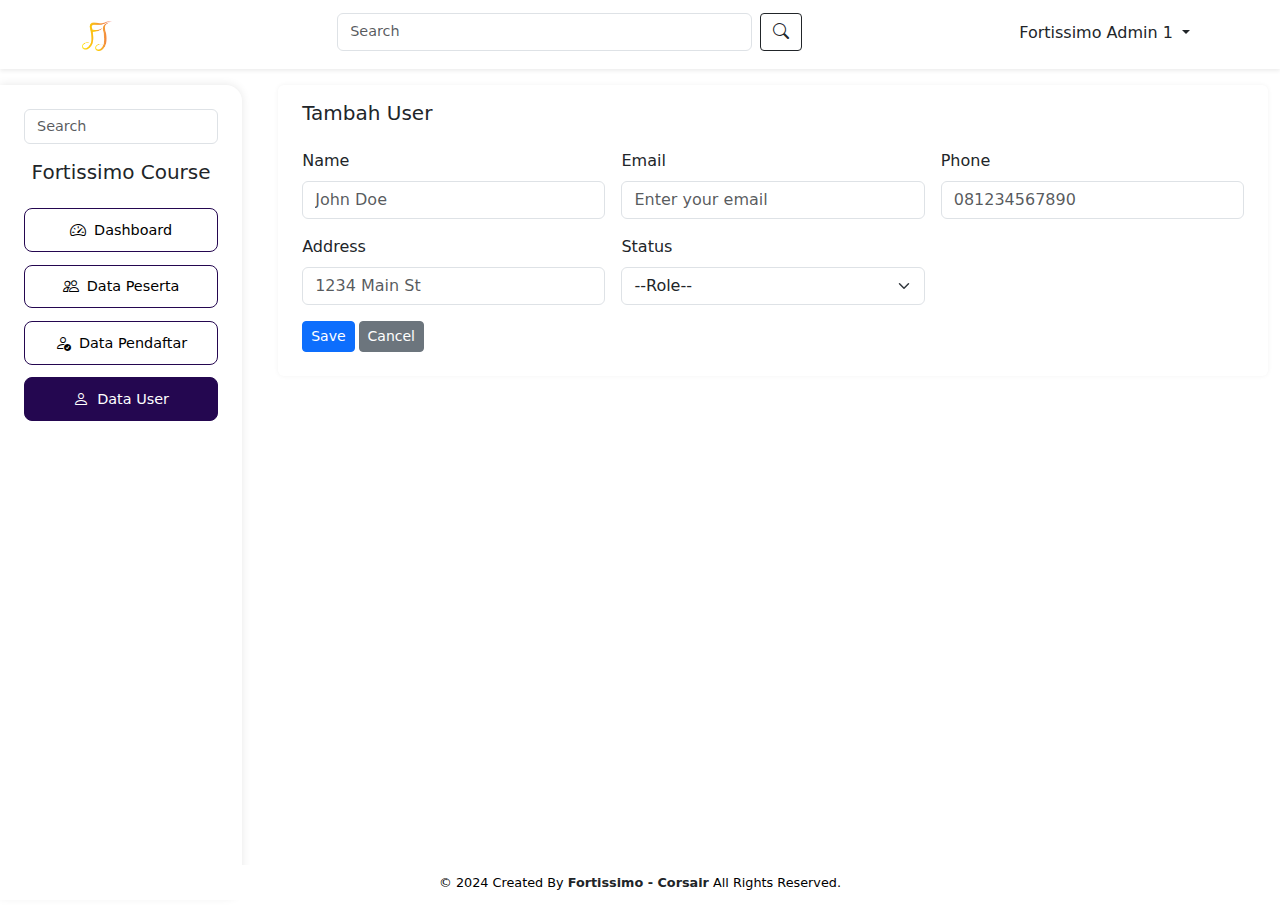
<file: fortissimo-admin/tambah-user.html>
<!DOCTYPE html>
<html lang="en">
  <head>
    <meta charset="UTF-8" />
    <meta name="viewport" content="width=device-width, initial-scale=1.0" />
    <title>Fortissimo - Tambah user</title>
    <link href="https://cdn.jsdelivr.net/npm/bootstrap@5.3.3/dist/css/bootstrap.min.css" rel="stylesheet" integrity="sha384-QWTKZyjpPEjISv5WaRU9OFeRpok6YctnYmDr5pNlyT2bRjXh0JMhjY6hW+ALEwIH" crossorigin="anonymous" />
    <link rel="stylesheet" href="https://cdn.jsdelivr.net/npm/bootstrap-icons@1.11.3/font/bootstrap-icons.min.css" />
    <link rel="stylesheet" href="assets/css/style.css" />
  </head>
  <body>
    <!-- Navbar -->
    <nav class="navbar navbar-expand-lg bg-white shadow-sm">
      <div class="container">
        <button class="btn btn-sm btn-dark btn-toggle d-block d-md-none">
          <i class="bi bi-list fs-5"></i>
        </button>
        <a class="navbar-brand text-dark font-lora d-md-none" href="#">
          <img src="assets/images/logo.png" alt="Logo" width="30" height="30" class="d-inline-block align-text-top" />
        </a>
        <button class="navbar-toggler" type="button" data-bs-toggle="collapse" data-bs-target="#navbarSupportedContent" aria-controls="navbarSupportedContent" aria-expanded="false" aria-label="Toggle navigation">
          <span class="navbar-toggler-icon"></span>
        </button>
        <div class="collapse navbar-collapse" id="navbarSupportedContent">
          <div class="d-flex flex-md-row flex-column justify-content-between w-100">
            <a class="navbar-brand text-dark font-lora d-none d-md-block" href="#"><img src="assets/images/logo.png" alt="Logo" width="30" height="30" class="d-inline-block align-text-top" /></a>
            <ul class="navbar-nav mb-2 mb-lg-0 order-sm-last">
              <li class="nav-item dropdown">
                <a class="nav-link dropdown-toggle text-dark text-capitalize" href="javascript:void(0)" role="button" data-bs-toggle="dropdown" aria-expanded="false"> Fortissimo Admin 1 </a>
                <ul class="dropdown-menu dropdown-menu-lg-end">
                  <li>
                    <a class="dropdown-item" href="my-profile.html">My Profile</a>
                  </li>
                  <li>
                    <a class="dropdown-item" href="setting.html">Setting</a>
                  </li>
                  <hr class="dropdown-divider" />
                  <li>
                    <!-- onclick="event.preventDefault();this.closest('form').submit();" -->
                    <!-- @csrf -->
                    <form action="#" method="post">
                      <a class="dropdown-item" href="javascript:void(0)">Logout</a>
                    </form>
                  </li>
                </ul>
              </li>
            </ul>
            <div class="col-md-5">
              <form class="d-flex" role="search" action="" method="get">
                <input class="form-control format-search me-2" type="search" name="q" value="" placeholder="Search" aria-label="Search" />
                <button style="padding: 0.375rem 0.75rem" class="btn btn-sm btn-outline-dark" type="submit">
                  <i class="bi bi-search fs-6"></i>
                </button>
              </form>
            </div>
          </div>
        </div>
      </div>
    </nav>
    <!-- End Navbar -->

    <section>
      <div class="d-flex py-3 gap-4 container-dashboard">
        <!-- Sidebar -->
        <div class="sidebar">
          <div class="sidebar-header">
            <form action="" method="get">
              <input class="form-control format-search" type="search" name="q" value="" placeholder="Search" aria-label="Search" />
            </form>
            <h5 class="text-center my-3">Fortissimo Course</h5>
          </div>
          <ul class="list-unstyled components mt-4">
            <li>
              <a class="d-flex align-items-center justify-content-center gap-2" href="index.html">
                <i class="bi bi-speedometer2 fs-6"></i>
                <span>Dashboard</span>
              </a>
            </li>
            <li>
              <a class="d-flex align-items-center justify-content-center gap-2" href="data-peserta.html">
                <i class="bi bi-people fs-6"></i>
                <span>Data Peserta</span>
              </a>
            </li>
            <li>
              <a class="d-flex align-items-center justify-content-center gap-2" href="data-pendaftar.html">
                <i class="bi bi-person-check fs-6"></i>
                <span>Data Pendaftar</span>
              </a>
            </li>
            <li class="active">
              <a class="d-flex align-items-center justify-content-center gap-2" href="data-user.html">
                <i class="bi bi-person fs-6"></i>
                <span>Data User</span>
              </a>
            </li>
          </ul>
        </div>
        <!-- end sidebar -->

        <!-- content -->
        <div class="container">
          <div class="row">
            <div class="col-12">
              <!-- Section form -->
              <div class="section-form">
                <div class="card border-0 format-shadow p-2">
                  <div class="card-header bg-white border-0">
                    <h5 class="m-0">Tambah User</h5>
                  </div>
                  <div class="card-body">
                    <form class="row g-3">
                      <div class="col-md-4">
                        <label for="inputName" class="form-label">Name</label>
                        <input type="text" class="form-control" id="inputName" placeholder="John Doe" />
                      </div>
                      <div class="col-md-4">
                        <label for="inputEmail4" class="form-label">Email</label>
                        <input type="email" class="form-control" id="inputEmail4" placeholder="Enter your email" />
                      </div>
                      <div class="col-md-4">
                        <label for="inputPhone" class="form-label">Phone</label>
                        <input type="text" class="form-control" id="inputPhone" placeholder="081234567890" />
                      </div>
                      <div class="col-md-4">
                        <label for="inputAddress" class="form-label">Address</label>
                        <input type="text" class="form-control" id="inputAddress" placeholder="1234 Main St" />
                      </div>
                      <div class="col-md-4">
                        <label for="inputPassword" class="form-label">Status</label>
                        <select class="form-select" aria-label="Default select example">
                          <option selected>--Role--</option>
                          <option value="1">Admin</option>
                          <option value="2">Peserta</option>
                        </select>
                      </div>
                      <div class="col-12">
                        <div class="col-12">
                          <div class="d-flex align-items-center gap-1">
                            <button type="submit" class="btn btn-sm btn-primary">Save</button>
                            <a href="data-user.html" class="btn btn-sm btn-secondary">Cancel</a>
                          </div>
                        </div>
                      </div>
                    </form>
                  </div>
                </div>
              </div>
            </div>
          </div>
        </div>
        <!-- end content -->
      </div>
    </section>

    <!-- Footer -->
    <footer>
      <div class="container">
        <div class="d-flex justify-content-center">
          <p class="m-0">
            © 2024 Created By
            <a href="#" class="fw-semibold text-decoration-none text-dark" target="_blank">Fortissimo - Corsair</a>
            All Rights Reserved.
          </p>
        </div>
      </div>
    </footer>
    <!-- End Footer -->

    <!-- modal -->
    <div class="modal fade" id="exampleModal" tabindex="-1" aria-labelledby="exampleModalLabel" aria-hidden="true">
      <div class="modal-dialog">
        <div class="modal-content">
          <div class="modal-header">
            <h1 class="modal-title fs-5" id="exampleModalLabel">Hapus Data</h1>
            <button type="button" class="btn-close" data-bs-dismiss="modal" aria-label="Close"></button>
          </div>
          <div class="modal-body">
            <p>Apakah anda yakin ingin menghapus data ini?</p>
          </div>
          <div class="modal-footer">
            <button type="button" class="btn btn-sm btn-secondary" data-bs-dismiss="modal">Tidak</button>
            <button type="button" class="btn btn-sm btn-danger">Hapus</button>
          </div>
        </div>
      </div>
    </div>
    <!-- end modal -->

    <script src="https://cdn.jsdelivr.net/npm/jquery@3.6.0/dist/jquery.min.js"></script>
    <script src="https://cdn.jsdelivr.net/npm/bootstrap@5.3.3/dist/js/bootstrap.bundle.min.js" integrity="sha384-YvpcrYf0tY3lHB60NNkmXc5s9fDVZLESaAA55NDzOxhy9GkcIdslK1eN7N6jIeHz" crossorigin="anonymous"></script>
    <script src="https://cdn.jsdelivr.net/npm/@popperjs/core@2.11.8/dist/umd/popper.min.js" integrity="sha384-I7E8VVD/ismYTF4hNIPjVp/Zjvgyol6VFvRkX/vR+Vc4jQkC+hVqc2pM8ODewa9r" crossorigin="anonymous"></script>

    <script>
      // Toggle sidebar pada resolusi ponsel
      $(".btn-toggle").on("click", function () {
        $(".sidebar").toggleClass("show");
      });
    </script>
  </body>
</html>
</file>
<file: fortissimo-admin/assets/css/style.css>
::-webkit-scrollbar {
  width: 6px;
  height: 6px;
}

::-webkit-scrollbar-track {
  box-shadow: inset 0 0 3px rgba(0 0 0 / 0.15);
}

::-webkit-scrollbar-thumb {
  background: #ccc;
  border-radius: 10px;
}

.card-siswa {
  background-color: #883dcf;
}

.first-buble-siswa {
  position: absolute;
  top: 16%;
  right: -30px;
  width: 50px;
  height: 50px;
  background-color: #f9c80e;
  border-radius: 50%;
}

.second-buble-siswa {
  position: absolute;
  bottom: -45px;
  right: -45px;
  width: 100px;
  height: 100px;
  background-color: #f9c80e;
  border-radius: 50%;
}

.card-pendaftar {
  background-color: #3250ff;
}

.first-buble-pendaftar {
  position: absolute;
  top: -45px;
  right: -45px;
  width: 100px;
  height: 100px;
  background-color: #22caad;
  border-radius: 50%;
}

.card-pending {
  background-color: #c40c0c;
}

.first-buble-pending {
  position: absolute;
  top: -45px;
  right: -45px;
  width: 100px;
  height: 100px;
  background-color: #f9c80e;
  border-radius: 50%;
}

.second-buble-pending {
  position: absolute;
  bottom: -25px;
  right: -25px;
  width: 50px;
  height: 50px;
  background-color: #f9c80e;
  border-radius: 50%;
}

.format-shadow {
  box-shadow: 0 0 5px rgba(0, 0, 0, 0.05);
}

.format-search {
  font-size: 0.9rem;
}

.navbar {
  padding: 0.8rem 1rem;
}

.container-dashboard {
  /* height: calc(100vh - 4rem);
  overflow-y: auto; */
}

.sidebar {
  height: calc(100vh - 5.5rem);
  width: 23%;
  border-radius: 0 1rem 1rem 0;
  padding: 1.5rem;
  background-color: #fff;
  box-shadow: 0 0 10px rgba(0, 0, 0, 0.1);
}

.components li {
  border: 1px solid #240750;
  text-align: center;
  border-radius: 0.5rem;
  background-color: #transparent;
  margin: 0.8rem 0;
  cursor: pointer;
}

.components li:hover {
  background-color: #240750;
}

.components li:hover a {
  color: #fff;
}

.components li.active {
  background-color: #240750;
}

.components li.active a {
  color: #fff;
}

.components li a {
  padding: 0.8rem 0;
  display: block;
  font-weight: 500;
  font-size: 0.9rem;
  list-style: none;
  text-decoration: none;
  color: #000;
  line-height: 0.5rem;
}

footer {
  position: fixed;
  bottom: 0;
  background-color: #fff;
  width: 100%;
  color: #000;
  text-align: center;
  padding: 0.5rem 0;
  font-size: 0.8rem;
}

/* responsive design */
@media (max-width: 768px) {
  .sidebar {
    border-radius: 1rem 1rem 0 0;
    border-top: 5px solid #240750;
    position: fixed;
    left: 0;
    right: 0;
    bottom: -100%;
    width: 100%;
    height: 450px;
    border-radius: 0 0 1rem 1rem;
    z-index: 999;
    transition: 0.5s all;
  }

  .sidebar.show {
    bottom: 0;
  }
}
</file>
